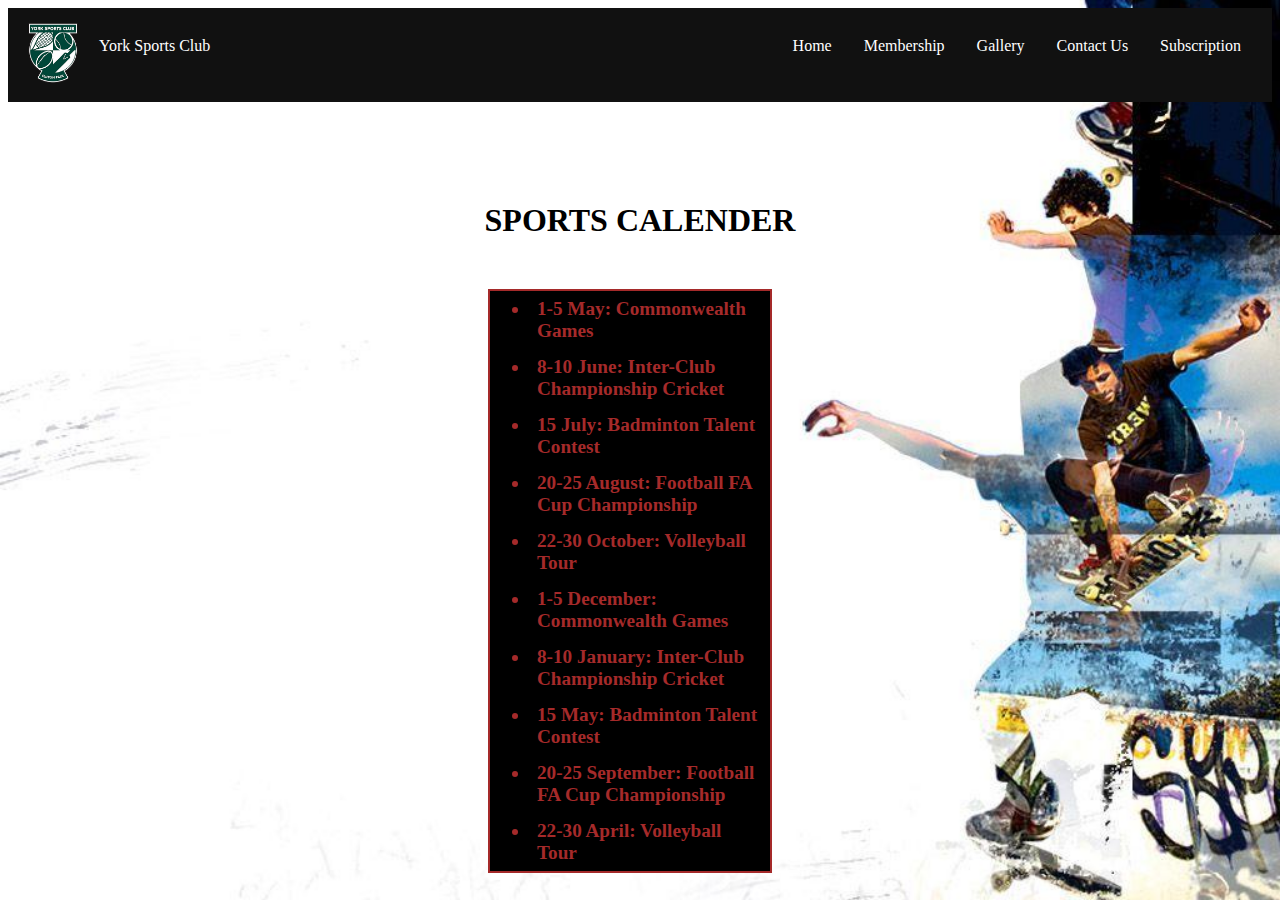
<file: calender.html>
<!DOCTYPE html>
<html lang="en">

<head>
    <meta charset="UTF-8">
    <meta http-equiv="X-UA-Compatible" content="IE=edge">
    <meta name="viewport" content="width=device-width, initial-scale=1.0">
    <title>Sports Calender</title>
</head>
<style>
    body {
        background-image: url("background_games.jpg");
        background-size: cover;
    }

    h1 {
        margin-top: 100px;
        text-align: center;
        color: black;
    }

    .main {
        color: brown;
        font-size: larger;
        font-weight: 700;
        margin-top: 50px;
        margin-left: 480px;
        margin-right: 500px;
        border: 2px solid brown;
        background-color: black;
    }

    .main1 {
        padding: 7px;
    }

    .nav {
        list-style-type: none;
        margin: 0;
        padding: 15px;
        overflow: hidden;
        background-color: #111;
    }

    .nav1 {
        float: right;
    }

    .nav1 a {
        display: block;
        color: white;
        text-align: center;
        padding: 14px 16px;
        text-decoration: none;
    }

    .nav1 a:hover {
        background-color: rgb(62, 250, 250);
        border-radius: 5%;
        color: black;
    }
</style>

<body>
    <ul class="nav">
        <li class="nav1" style="float:left">
            <img style="height: 60px;" src="logo.png">
        </li>
        <li class="nav1" style="float:left">
            <a target="_blank" href="about.html">York Sports Club</a>
        </li>
        <li class="nav1"><a target="_blank" href="sign_up_form.html">Subscription</a></li>
        <li class="nav1"><a target="_blank" href="contact_us.html">Contact Us</a></li>
        <li class="nav1"><a target="_blank" href="gallery.html">Gallery</a></li>
        <li class="nav1"><a target="_blank" href="membership.html">Membership</a></li>
        <li class="nav1"><a target="_blank" href="home.html">Home</a></li>
    </ul>
    <h1>SPORTS CALENDER</h1>
    <ul type="disc" class="main">
        <li class="main1">1-5 May: Commonwealth Games</li>
        <li class="main1">8-10 June: Inter-Club Championship Cricket</li>
        <li class="main1">15 July: Badminton Talent Contest</li>
        <li class="main1">20-25 August: Football FA Cup Championship</li>
        <li class="main1">22-30 October: Volleyball Tour</li>
        <li class="main1">1-5 December: Commonwealth Games</li>
        <li class="main1">8-10 January: Inter-Club Championship Cricket</li>
        <li class="main1">15 May: Badminton Talent Contest</li>
        <li class="main1">20-25 September: Football FA Cup Championship</li>
        <li class="main1">22-30 April: Volleyball Tour</li>
    </ul>
</body>

</html>
</file>
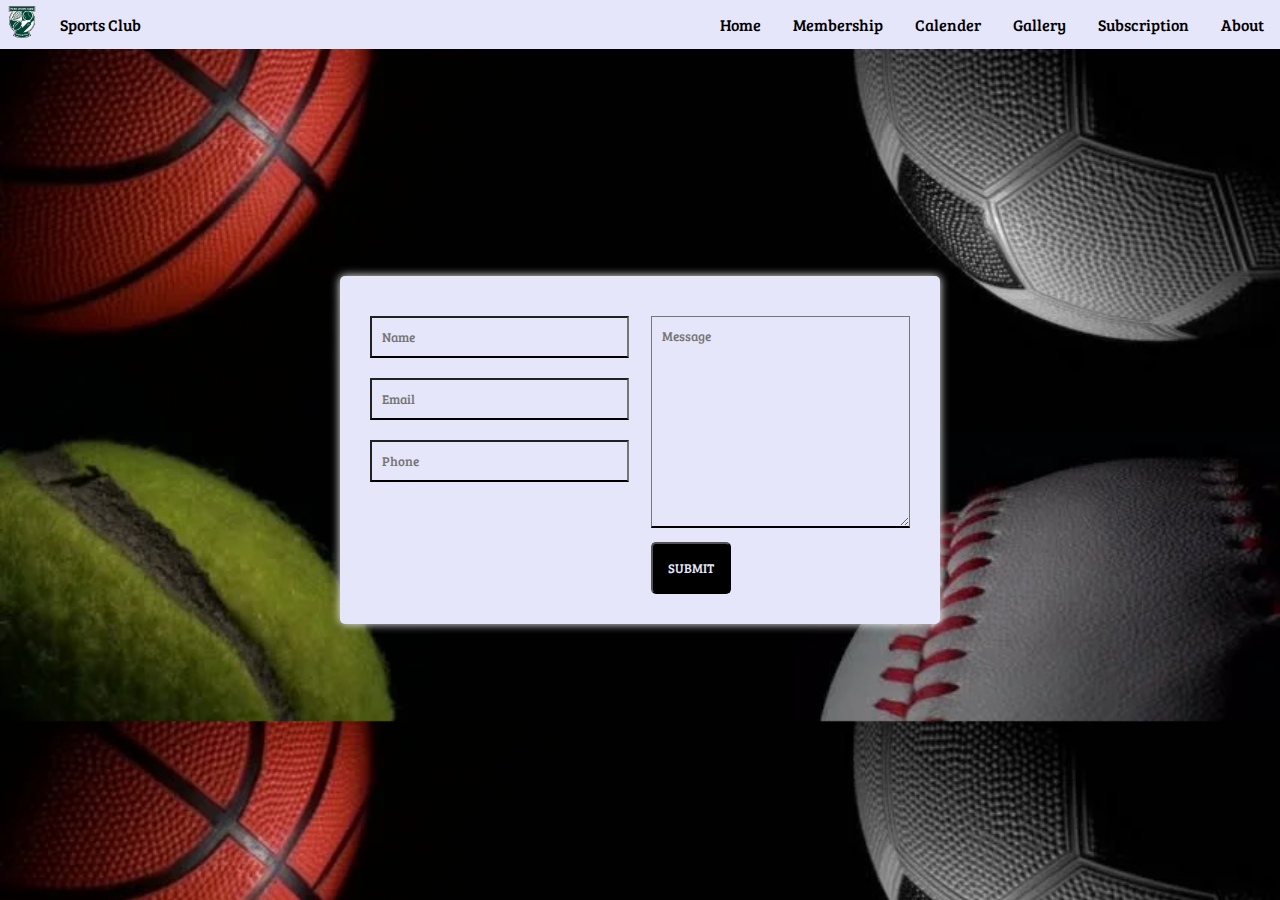
<file: contact_us.html>
<!DOCTYPE html>
<html lang="en">
<head>
    <meta charset="UTF-8">
    <meta http-equiv="X-UA-Compatible" content="IE=edge">
    <meta name="viewport" content="width=device-width, initial-scale=1.0">
    <title>Contact Us</title>
    <link rel="preconnect" href="https://fonts.gstatic.com">
<link href="https://fonts.googleapis.com/css2?family=Bree+Serif&display=swap" rel="stylesheet">
<style>
    *{
        font-family: 'Bree Serif', serif;
        margin:0;
        box-sizing: border-box;
    }
    body{
        background-image: url("background_balls.webp");
        background-size: cover;
    }
    .wrapper{
        position:absolute;
        top:50%; 
        width:100%;
        padding:0 20px;
        transform:translateY(-50%)
    }
    .contact-form{
        max-width:600px;
        margin:0 auto;
        background:lavender;
        padding:30px;
        border-radius:5px;
        display:flex;
        box-shadow:0 0 10px white;
    }
    .input-fields{
        display:flex;
        flex-direction:column;
        margin-right:4%;
    }
    .input-fields,.msg{
        width:48%;
    }
    .input-fields .input, .msg textarea{
        margin:10px 0;
        background:transparent;
        border-bottom:2px solid black;
        padding:10px;
        color:black;
        width:100%;

    }
    .msg textarea{
        height:212px;
    }
    .button{
        background:black;
        text-align:center;
        padding:15px;
        border-radius: 5px;
        color: lavender;
        cursor:pointer;
        text-transform: uppercase;
    }
    .button:hover{
        background-color: lightgray;
        color:black;
    }
    ul {
  list-style-type: none;
  margin: 0;
  padding: 0;
  overflow: hidden;
  background-color: lavender;
}

li {
  float: right;
}

li a {
  display: block;
  color: black;
  text-align: center;
  padding: 14px 16px;
  text-decoration: none;
}

li a:hover {
  background-color:white;
}
</style>
</head>
<body>
    <form  name="myForm" onsubmit="return(validForm());">
    <ul>
        <li style="float:left">
                <img style="height: 32px; margin: 6px;" src="logo.png">
        </li>
            <li style="float:left">
                <a href="logo.png">Sports Club</a>
          </li>
      
          <li><a target="_blank" href="about.html">About</a></li>
        <li><a target="_blank" href="sign_up_form.html">Subscription</a></li>
        <li><a target="_blank" href="gallery.html">Gallery</a></li>
        <li><a target="_blank" href="calender.html">Calender</a></li>
        <li><a target="_blank" href="membership.html">Membership</a></li>
        <li><a target="_blank" href="index.html">Home</a></li>
      </ul>
    <div class="wrapper">
        <div class="contact-form">
            <div class="input-fields">
            <input type="text" class="input" id="name" placeholder="Name">
            <input type="text" class="input" id="email" placeholder="Email">
            <input type="text" class="input" placeholder="Phone">
        </div>
        <div class="msg">
            <textarea placeholder="Message"></textarea>
           <p><input type="submit" class="button" value="Submit" ></p>
        </div>
    </div>
    </div>
    </form>
    <script>
        function validForm()
     {
     
        if( document.getElementById("name").value== "" )
        {
           alert( "Please provide your name!" );
           document.getElementById("name").focus() ;
           return false;
        }
         var email = document.getElementById("email").value;
        atpos = email.indexOf("@");
        dotpos = email.lastIndexOf(".");       
        if (document.getElementById("email").value == "" || atpos < 1 || ( dotpos - atpos < 2 )) 
        {
           alert("Please enter correct email!")
           document.getElementById("emal").focus() ;
           return false;
        }
    }
        </script>
</body>
</html>
</file>
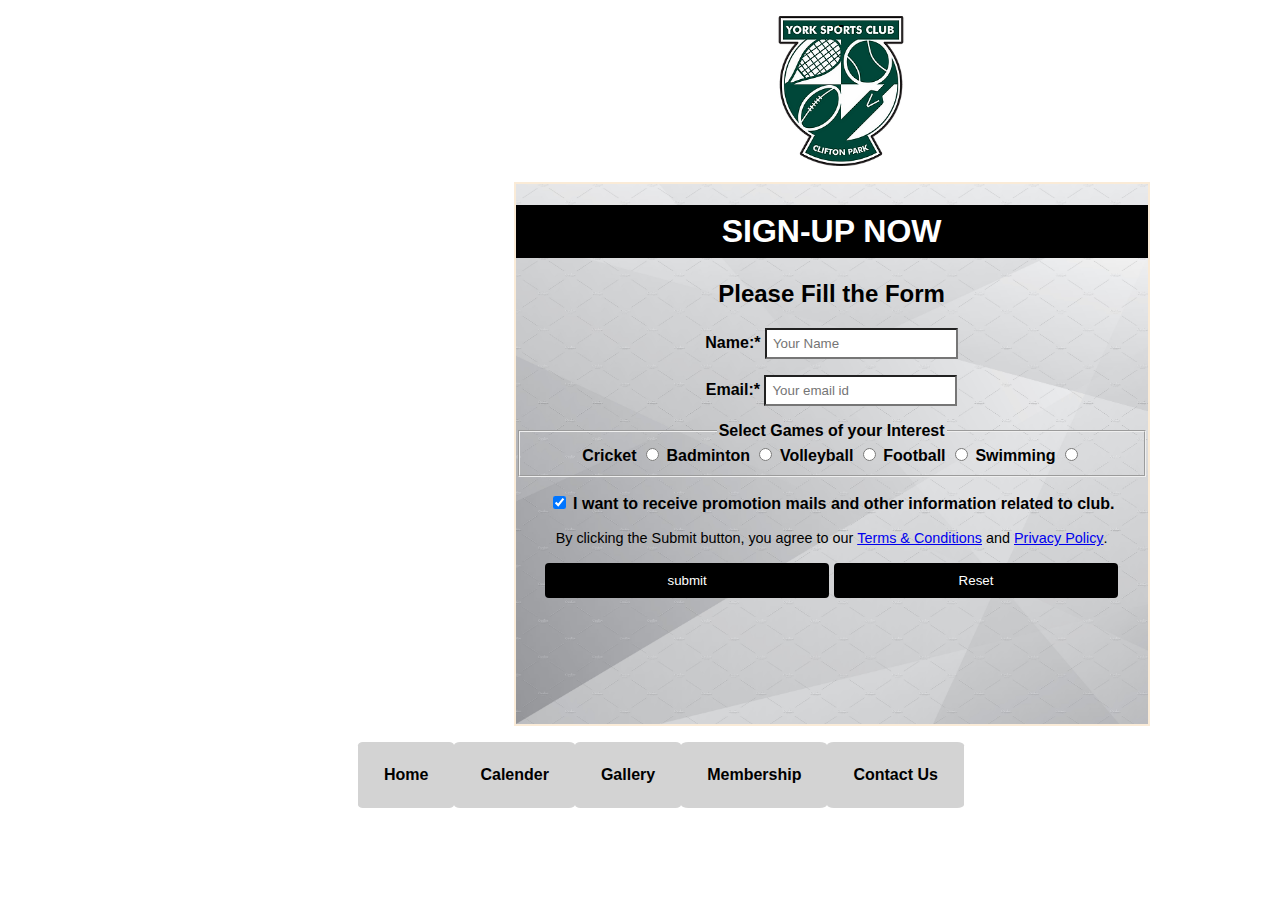
<file: Sign_up_form.html>
<!DOCTYPE html>
<html lang="en">
<head>
    <meta charset="UTF-8">
    <meta http-equiv="X-UA-Compatible" content="IE=edge">
    <meta name="viewport" content="width=device-width, initial-scale=1.0">
    <title>Sign Up</title>
    <link rel="stylesheet" href="formcss.css">
</head>
<body>
    <p class="logo">-</p>
    <div class="form">
        <form name="Form" onsubmit="return(validForm());">

            <h1 class="heading">SIGN-UP NOW</h1>
            <h2>Please Fill the Form</h2>
            <p>Name:*  <input type="text" id="name" placeholder="Your Name"></p>
            <p>Email:*  <input type="email" id="email" placeholder="Your email id"></p>
            <fieldset>
                <legend>Select Games of your Interest</legend>
                
                Cricket <input type="radio" name"cricket" id="cricket">
                Badminton <input type="radio" name"Badminton" id="Badminton">
                Volleyball <input type="radio" name"Volleyball" id="Volleyball">
                Football <input type="radio" name"Football" id="Football">
                Swimming <input type="radio" name"Swimming" id="Swimming">
                
                </fieldset>
           <p><input type="checkbox" class="agree" checked>
           <label for="agree" class="agree"> I want to receive promotion mails and other information related to club.</label></p>
           <p><label class="privacy_policy">By clicking the Submit button, you agree to our <span><a class="terms" target="_blank" href="https://www.wonder.legal/us/modele/terms-conditions-website">Terms & Conditions</a></span> and <span><a class="terms" target="_blank"s href="https://www.andamen.com/privacy-policy?utm_source=google&utm_medium=cpc&utm_campaign=&gclid=Cj0KCQjwse-DBhC7ARIsAI8YcWLdT2BQmIeuZlpYbP8f6gRX_tB6pkG6GzjUp-9rDxuDtRRocgFqyYYaAviVEALw_wcB">Privacy Policy</a></span>.</label></p>
           <p class="buttons">
            <input type="submit" value="submit">
            <input type="reset" value="Reset">
           </p>
        </form></div>
        <script>
            function validForm()
         {
         
            if( document.getElementById("name").value== "" )
            {
               alert( "Please provide your name!" );
               document.getElementById("name").focus() ;
               return false;
            }
             var email = document.getElementById("email").value;
            atpos = email.indexOf("@");
            dotpos = email.lastIndexOf(".");       
            if (document.getElementById("email").value == "" || atpos < 1 || ( dotpos - atpos < 2 )) 
            {
               alert("Please enter correct email")
               document.getElementById("email").focus() ;
               return false;
            }
        }
            </script>
 
     
 <nav>
    <ul>
        <li><a target="_blank" href="index.html">Home</a></li>
        <li><a target="_blank" href="calender.html">Calender</a></li>
        <li><a target="_blank" href="gallery.html">Gallery</a></li>
        <li><a target="_blank" href="membership.html">Membership</a></li>
        <li><a target="_blank" href="contact_us.html">Contact Us</a></li>
        
    </ul>
</nav>
</body>
</html>
</file>
<file: formcss.css>
body{
    font-family: Verdana, Geneva, Tahoma, sans-serif;
    font-weight:bold;
    background-image: url("https://images.designtrends.com/wp-content/uploads/2016/04/05100251/Sports-Basketball-Wallpaper.jpg");
    background-repeat: no-repeat;
    background-size: cover;
    box-sizing: border-box;
    text-align: center;
    color:black;
   
}
p{
   
    border:1px black;
    margin-left: auto;
    margin-right: auto;
}
.logo{
    background-image: url("logo.png");
    background-size: contain;
    background-repeat: no-repeat;
    background-position: center;
    margin-left:60%;
    height:150px;
    width:150px;
}
.form{
   background-image: url("pattern-grey.jpg");
    background-repeat: no-repeat;
    background-size: cover;
    min-height:60vh;
    width:50%;
    display:flex;
    flex-direction:column;
    border:2px solid antiquewhite;
    margin-left:40%;
}
.heading{
    color:white;
    background-color:black;
    padding:8px;
}
input[type="reset"],input[type="submit"]{
    color:white;
    background-color:black;
    padding:10px 20px;
    border:none;
    border-radius: 4px;
    cursor:pointer;
    width:45%;
   
}
input[type="reset"]:hover{
    background-color: darkgray;
    color:black;
}
input[type="submit"]:hover{
    background-color: darkgray;
    color:black;
}
input[type="text"],
input[type="email"],
input[type="radio"],
input[type="checkbox"]{
    background-color:white;
   
    padding:6px;
   
}
.privacy_policy{
font-size:0.9rem;
color:lightblack;
font-weight:400;
}
.privacy_policy span{
    color:#1081b6;
    font-weight: 500;
    cursor:pointer;
}
/* .navi{
    float:right;
    background-color: whitesmoke;
    color:black;
    padding:8px;
} */
ul {
    margin-left:310px;

  }
  li{
      float:left;
      list-style-type: none;
    padding: 10px;
    overflow: hidden;
    background-color:lightgray;
    border-radius: 5%;
  }
  
  li a {
    display: block;
    color: black;
    text-align: center;
    padding: 14px 16px;
    text-decoration: none;
  }
  
  li a:hover {
    background-color:black;
    border-radius: 5%;
    color:white;
  }
</file>
